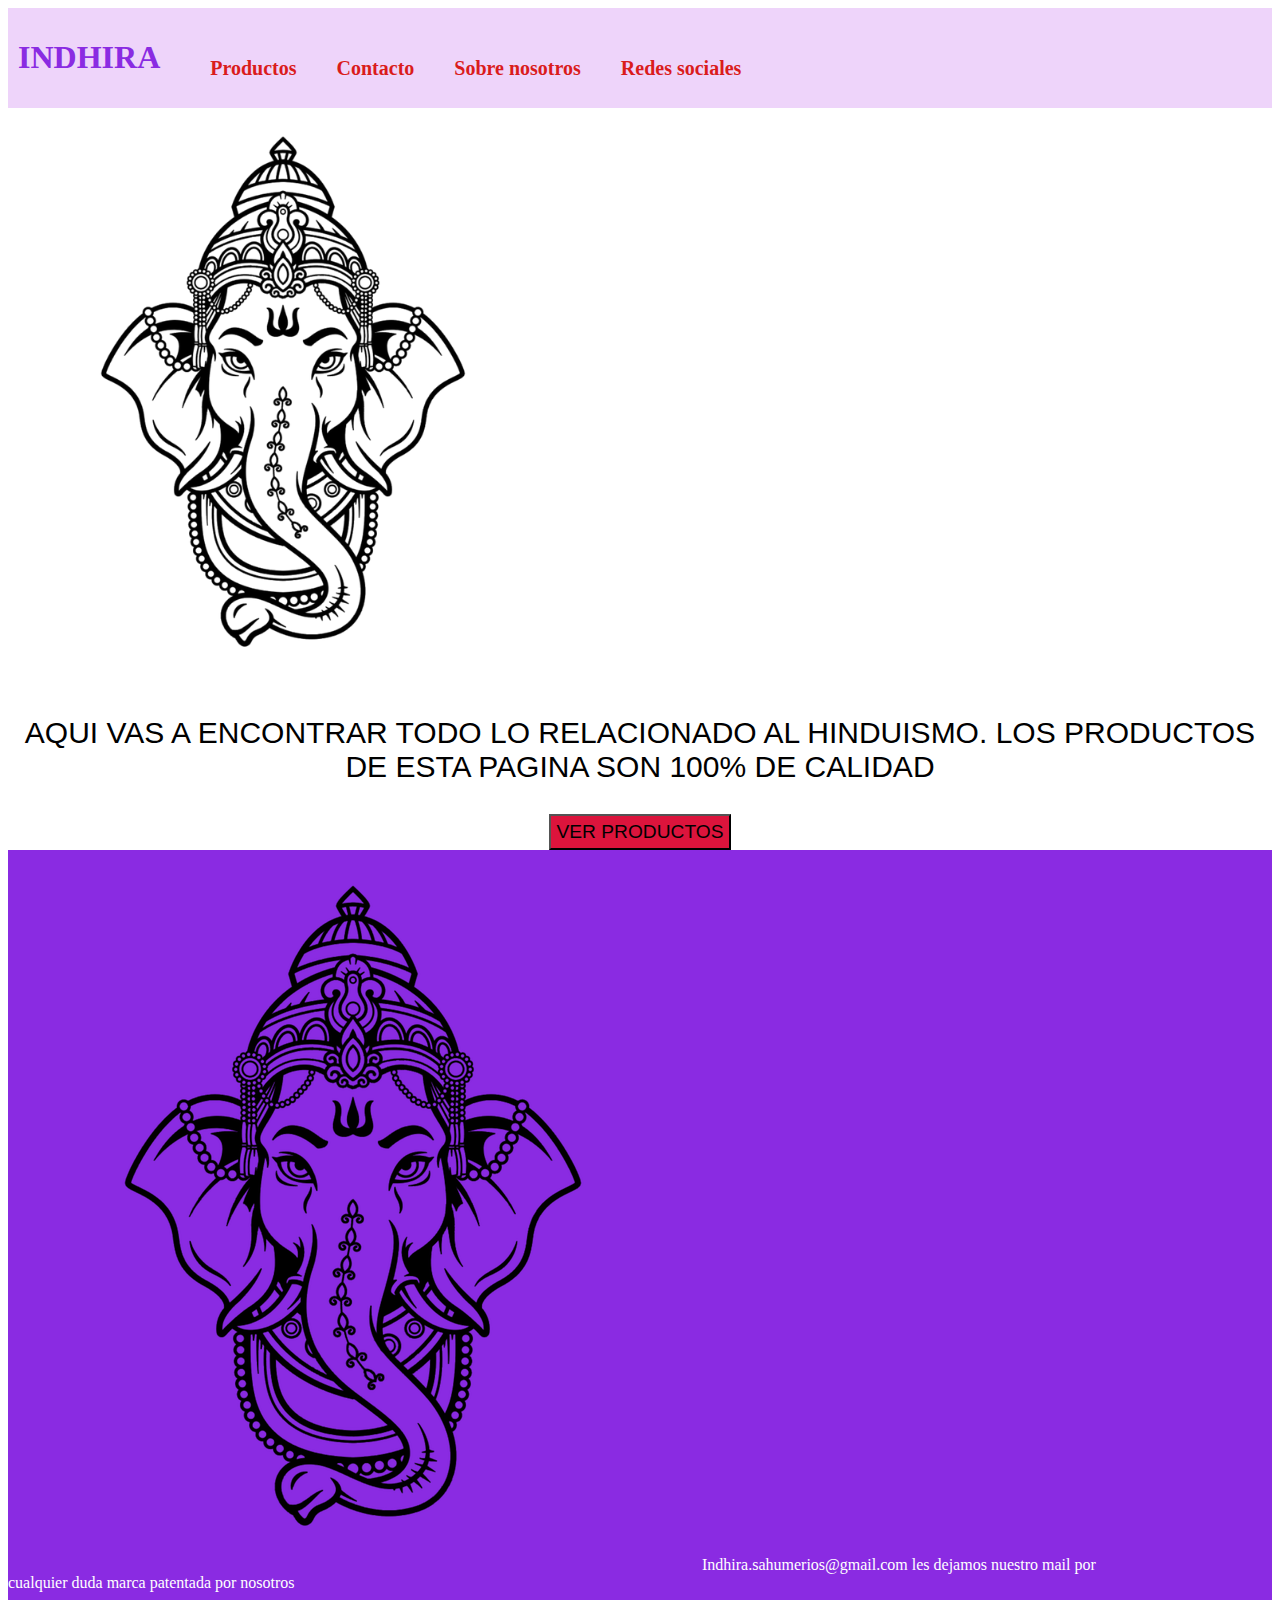
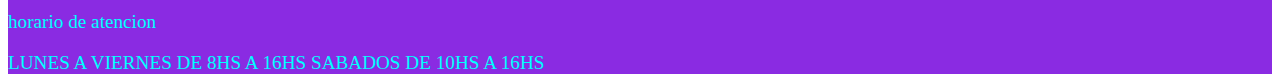
<file: index.html>
<!DOCTYPE html>
<html lang="es">

<head>
    <meta charset="UTF-8">
    <meta http-equiv="X-UA-Compatible" content="IE=edge">
    <meta name="description" content="Indhira va a ser tu pagina de confianza para el indhuismo">
    <link href="https://cdn.jsdelivr.net/npm/bootstrap@5.2.1/dist/css/bootstrap.min.css" rel="stylesheet"
        integrity="sha384-iYQeCzEYFbKjA/T2uDLTpkwGzCiq6soy8tYaI1GyVh/UjpbCx/TYkiZhlZB6+fzT" crossorigin="anonymous">
    <link rel="stylesheet" href="./css/styles.css">

    <title>Inicio-Indira</title>


</head>

<body>
    <header>

        <div class="encabezado">
            <div class="marca">
                <a href="./index.html" class="marca_link">
                    <h1>INDHIRA</h1>
                </a>
            </div>
            <div class="nav">
                <ul class="nav_ul">
                    <li id="li"><a class="boton_nav" href="./pages/productos.html">Productos</a></li>
                    <li id="li"><a class="boton_nav" href="./pages/contacto-formulario.html">Contacto</a></li>
                    <li id="li"><a class="boton_nav" href="./pages/sobre-nosotros.html">Sobre nosotros</a></li>
                    <li id="li"><a class="boton_nav" href="./pages/redes-sociales.html">Redes sociales</a></li>
                </ul>
            </div>
        </div>



    </header>
    </div>


    <div class="container-fluid">
        <div class="row">
            <div class="col-12 " id="imagen_principal">
                <div class="imagen-portada">
                    <img src="./assets/ganesha.jpg" alt="" class="imagen_principal">
                    <!-- <h2>Indhira</h2> -->
                    <div class="col-12">
                        <div class="parrafo">
                            <p>AQUI VAS A ENCONTRAR TODO LO RELACIONADO AL HINDUISMO. LOS PRODUCTOS DE ESTA PAGINA SON
                                100% DE CALIDAD </p>
                        </div>

                    </div>
                </div>
            </div>
            <div class="boton">
                <a href="./pages/productos.html"> <button class="btn_portada">

                        VER PRODUCTOS
                    </button>
                </a>
            </div>



        </div>

    </div>












    <footer class="container-fluid bg-azul c-white">
        <div class="container">
            <div class="row">
                <div class="d-flex flex-column align-items-center p-3 fs-3">
                    <img src="../assets/ganesha.jpg" alt="" class="w-25">
                    <span>Indhira.sahumerios@gmail.com</span>
                    <span>les dejamos nuestro mail por cualquier duda</span>
                    <span>marca patentada por nosotros </span>
                    <div class="horarios">
                        <p>horario de atencion</p>
                        <div>
                            LUNES A VIERNES
                            DE 8HS A 16HS

                            SABADOS
                            DE 10HS A 16HS

                        </div>


                    </div>


                </div>










            </div>
        </div>

    </footer>




    <script src="https://cdn.jsdelivr.net/npm/bootstrap@5.2.1/dist/js/bootstrap.bundle.min.js"
        integrity="sha384-u1OknCvxWvY5kfmNBILK2hRnQC3Pr17a+RTT6rIHI7NnikvbZlHgTPOOmMi466C8"
        crossorigin="anonymous"></script>
</body>

</html>
</file>
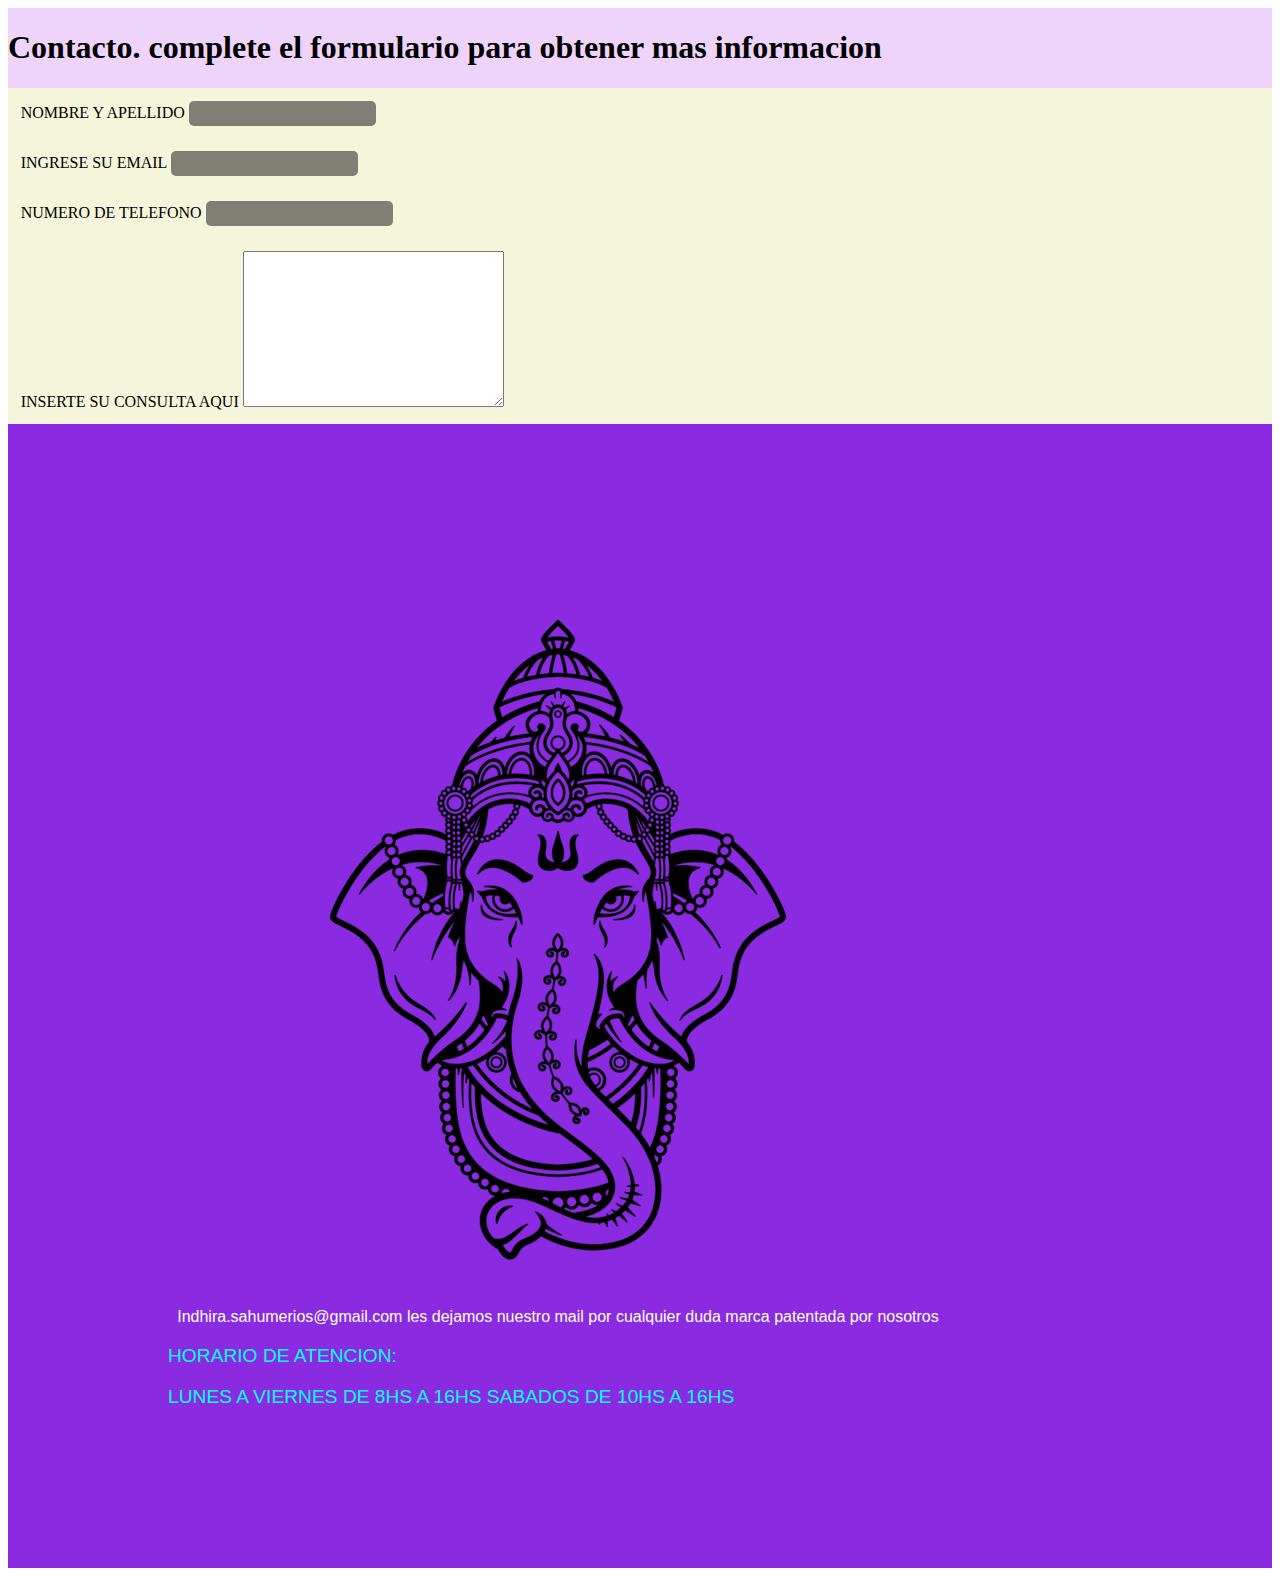
<file: pages/contacto-formulario.html>
<!DOCTYPE html>
<html lang="es">

<head>
    <meta charset="UTF-8">
    <meta http-equiv="X-UA-Compatible" content="IE=edge">
    <meta name="description" content="Indhira va a ser tu pagina de confianza para el indhuismo">
    <link href="https://cdn.jsdelivr.net/npm/bootstrap@5.2.1/dist/css/bootstrap.min.css" rel="stylesheet"
        integrity="sha384-iYQeCzEYFbKjA/T2uDLTpkwGzCiq6soy8tYaI1GyVh/UjpbCx/TYkiZhlZB6+fzT" crossorigin="anonymous">
    <link rel="stylesheet" href="../css/styles.css">
    <title>contactenos</title>
</head>

<body>

    <header>
        <nav class="container">
            <div class="container-fluid">
                <a class="navbar-brand" href="../index.html">
                    <h1 class="contacto">Contacto. complete el formulario para obtener mas informacion
                    </h1>
                </a>
            </div>
        </nav>

    </header>


    <div class="container-fluid">

        <div class="nombre-usuario">
            <form action="">
                <label for="nombre-usuario">NOMBRE Y APELLIDO</label>
                <input type="text" id="nombre-usuario" name="nombre-usuario">
        </div>


        <div class="correo">
            <label for="email">INGRESE SU EMAIL</label>
            <input type="email" id="email">
        </div>

        <div class="numero">
            <label for="number">NUMERO DE TELEFONO</label>
            <input type="" id="number">
        </div>



        <!-- <div>
        <label for="asuntos">asuntos</label>
        <select id="asuntos">
            <option value="reclamo">reclamo</option>
            <option value="devolucion">devolucion</option>
            <option value="garantia">garantia</option>
            <option value="otros">otros</option> -->
        </select>
    </div>


    <div class="consulta">
        <label for="">INSERTE SU CONSULTA AQUI</label>
        <textarea name="" id="" cols="30" rows="10"></textarea>
    </div>




    </section>

    </div>
    </form>


    <footer class="container-fluid bg-azul c-white">
        <div class="container">
            <div class="row">
                <div class="footer-contacto">
                    <div class="d-flex flex-column align-items-center p-3 fs-3">
                        <img src="../assets/ganesha.jpg" alt="" class="w-25">
                        <span>Indhira.sahumerios@gmail.com</span>
                        <span>les dejamos nuestro mail por cualquier duda</span>
                        <span>marca patentada por nosotros </span>
                        <div class="horarios">
                            <p>HORARIO DE ATENCION:</p>
                            <div>
                                LUNES A VIERNES
                                DE 8HS A 16HS

                                SABADOS
                                DE 10HS A 16HS

                            </div>


                        </div>


                    </div>








                </div>

            </div>
        </div>
    </footer>



    <script src="https://cdn.jsdelivr.net/npm/bootstrap@5.2.1/dist/js/bootstrap.bundle.min.js"
        integrity="sha384-u1OknCvxWvY5kfmNBILK2hRnQC3Pr17a+RTT6rIHI7NnikvbZlHgTPOOmMi466C8"
        crossorigin="anonymous"></script>
</body>

</html>
</file>
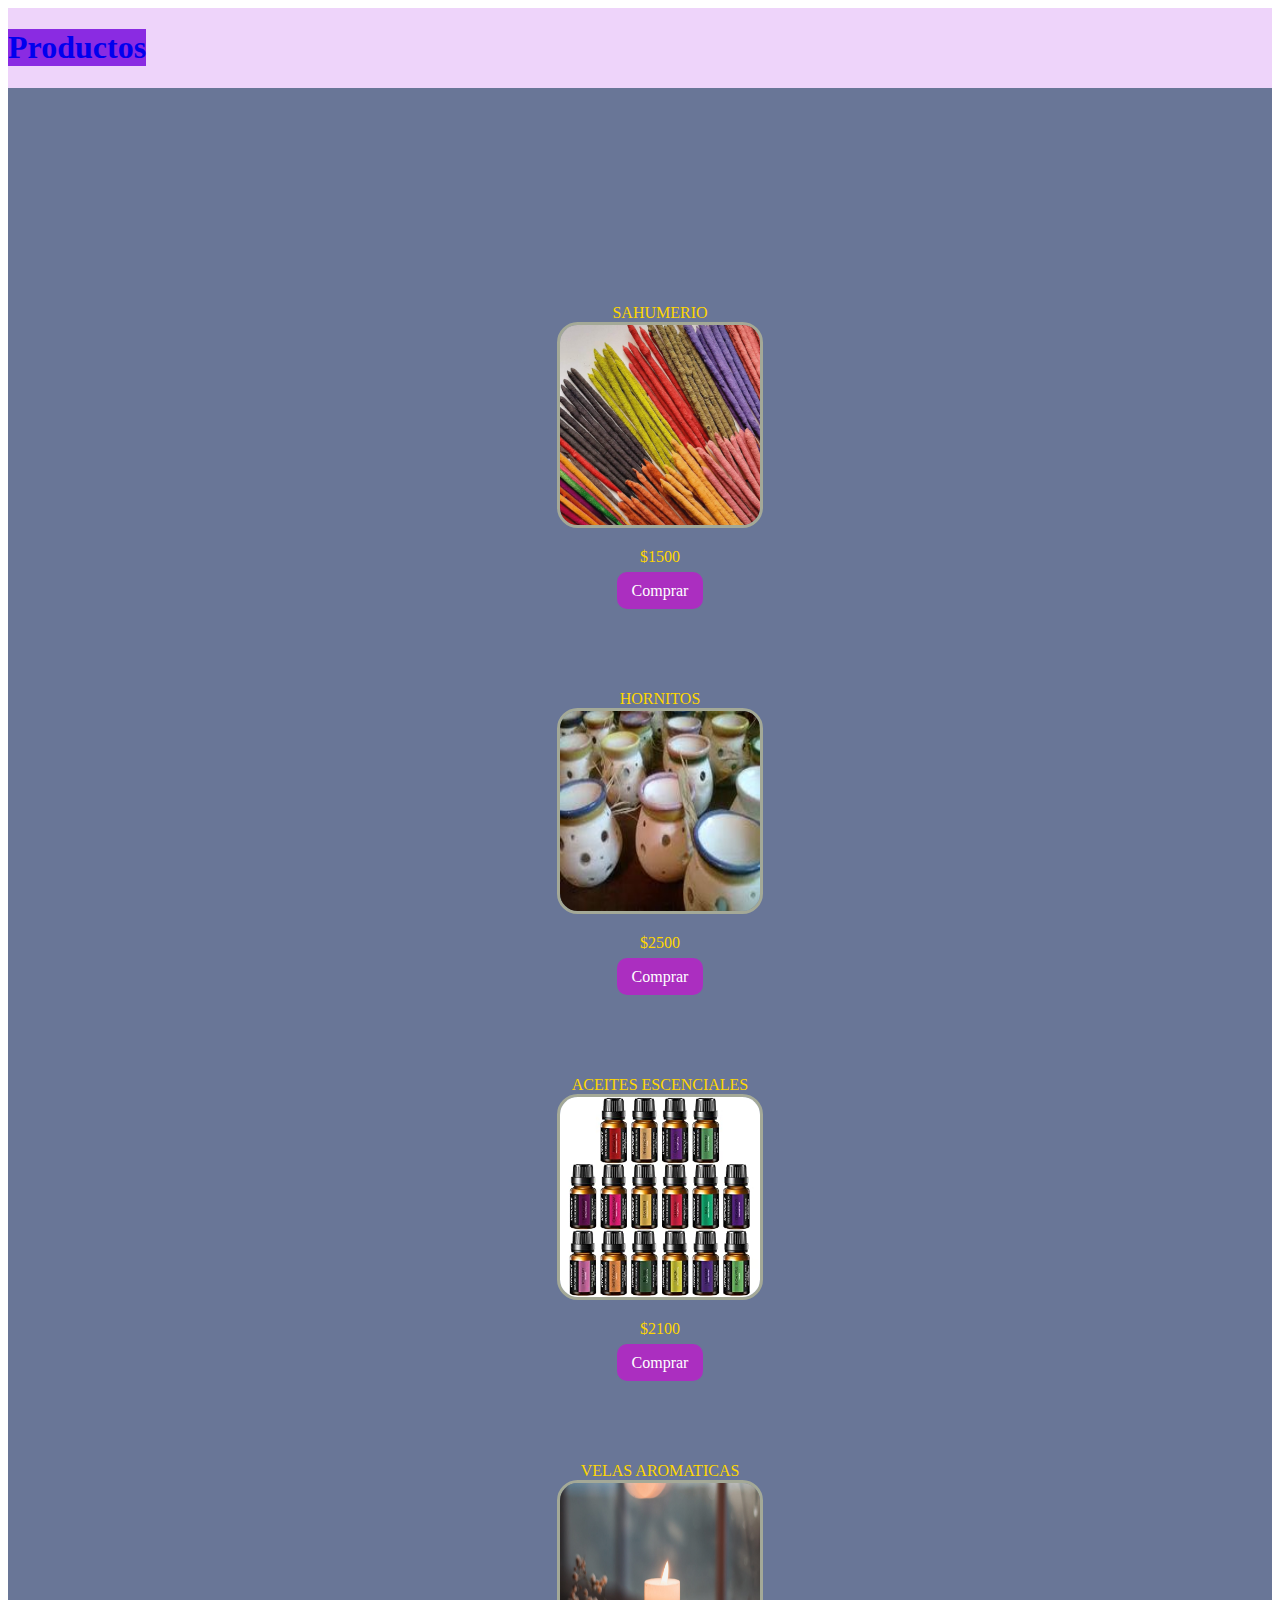
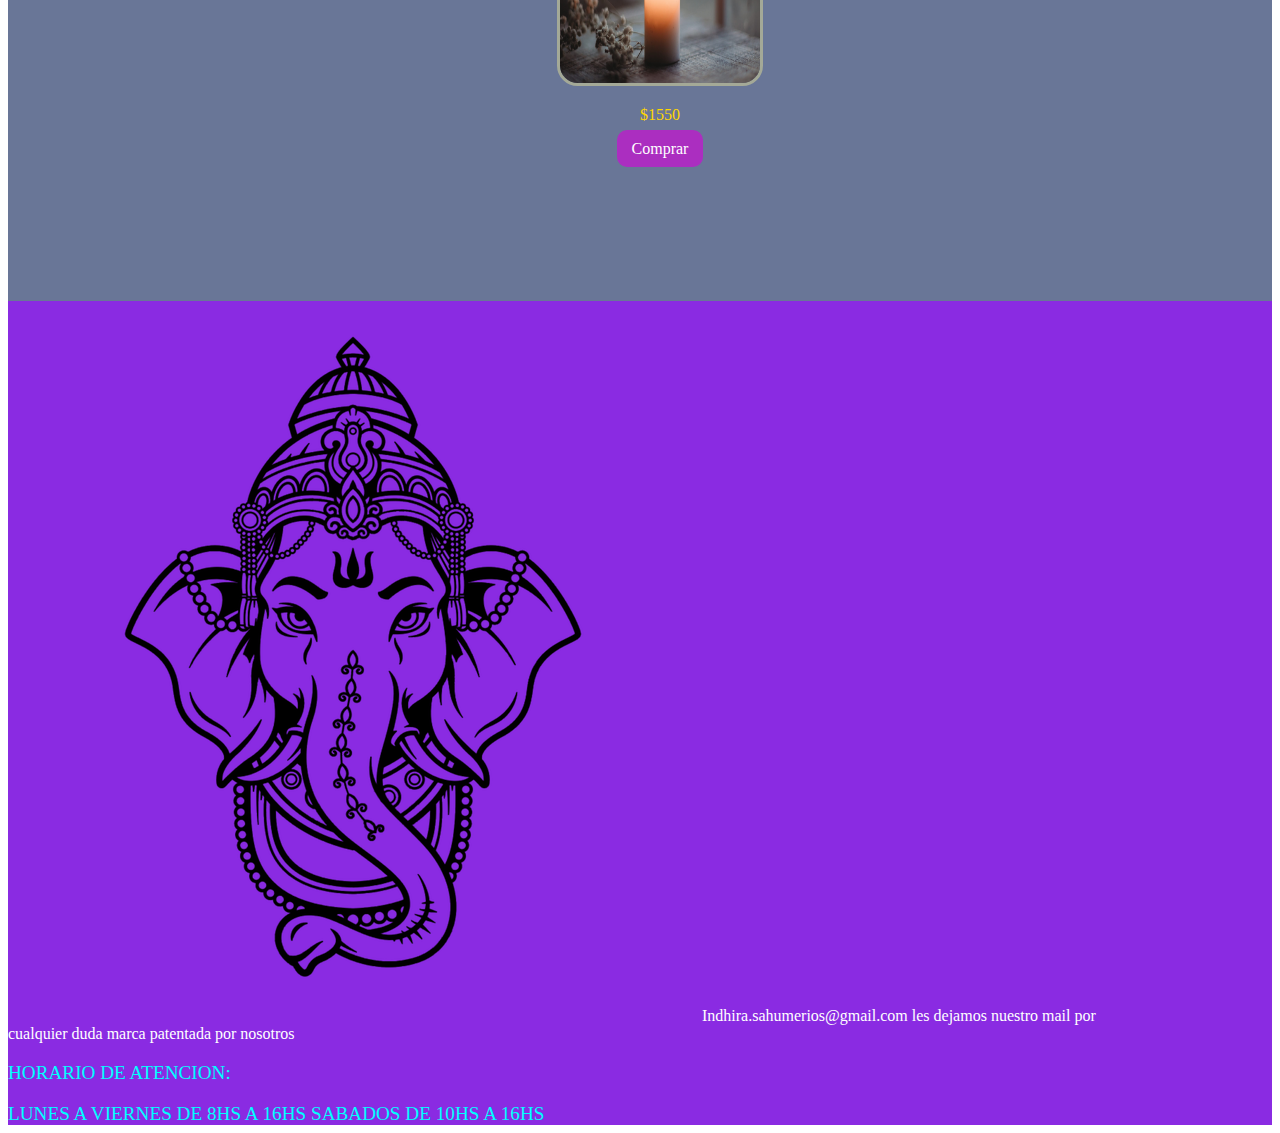
<file: pages/productos.html>
<!DOCTYPE html>
<html lang="es">

<head>
    <meta charset="UTF-8">
    <meta http-equiv="X-UA-Compatible" content="IE=edge">
    <meta name="description" content="Indhira va a ser tu pagina de confianza para el indhuismo">
    <link href="https://cdn.jsdelivr.net/npm/bootstrap@5.2.1/dist/css/bootstrap.min.css" rel="stylesheet"
        integrity="sha384-iYQeCzEYFbKjA/T2uDLTpkwGzCiq6soy8tYaI1GyVh/UjpbCx/TYkiZhlZB6+fzT" crossorigin="anonymous">
    <link rel="stylesheet" href="../css/styles.css">
    <title>Productos-Indhira</title>
</head>

<body>
    <header>



        <!-- <nav> -->



        <html class="producto">

        <nav class="container">
            <div class="container-fluid">
                <a class="navbar-brand" href="../index.html">
                    <h1 class="productos-principal">Productos</h1>

                </a>
            </div>
        </nav>
    </header>
    <div class="container-fluid">
        <section class="productos">



            <ul>
                <div class="sahumerios">
                    <li>SAHUMERIO</li>
                    <img src="../assets/sahumerios.jpg" alt="" class="sahumerio">
                    <p class="tarjeta__precio">$1500</p>
                    <a href="https://www.mercadolibre.com.ar/" class="btn">Comprar</a>
                </div>


                <div class="horno">
                    <li>HORNITOS</li>


                    <img src="../assets/hornitooos.jpg" alt="" class="hornito">
                    <p class="tarjeta__precio">$2500</p>
                    <a href="https://www.mercadolibre.com.ar/" class="btn">Comprar</a>

                </div>


                <div class="aceite">
                    <li>ACEITES ESCENCIALES</li>

                    <img src="../assets/aceitees.jpg" alt="" class="aceites">
                    <p class="tarjeta__precio">$2100</p>
                    <a href="https://www.mercadolibre.com.ar/" class="btn">Comprar</a>


                </div>





                <div class="vela">
                    <li>VELAS AROMATICAS</li>
                    <img src="../assets/velas.jpg" alt="" class="velas">

                    <p class="tarjeta__precio">$1550</p>
                    <a href="https://www.mercadolibre.com.ar/" class="btn">Comprar</a>

                </div>
            </ul>
        </section>



        <footer class="container-fluid bg-azul c-white">
            <div class="container">
                <div class="row">
                    <div class="d-flex flex-column align-items-center p-3 fs-3">
                        <img src="../assets/ganesha.jpg" alt="" class="w-25">
                        <span>Indhira.sahumerios@gmail.com</span>
                        <span>les dejamos nuestro mail por cualquier duda</span>
                        <span>marca patentada por nosotros </span>
                        <div class="horarios">
                            <p>HORARIO DE ATENCION:</p>
                            <div>
                                LUNES A VIERNES
                                DE 8HS A 16HS

                                SABADOS
                                DE 10HS A 16HS

                            </div>


                        </div>


                    </div>










                </div>
            </div>




    </div>
    </footer>
    <script src="https://cdn.jsdelivr.net/npm/bootstrap@5.2.1/dist/js/bootstrap.bundle.min.js"
        integrity="sha384-u1OknCvxWvY5kfmNBILK2hRnQC3Pr17a+RTT6rIHI7NnikvbZlHgTPOOmMi466C8"
        crossorigin="anonymous"></script>

</html>
</file>
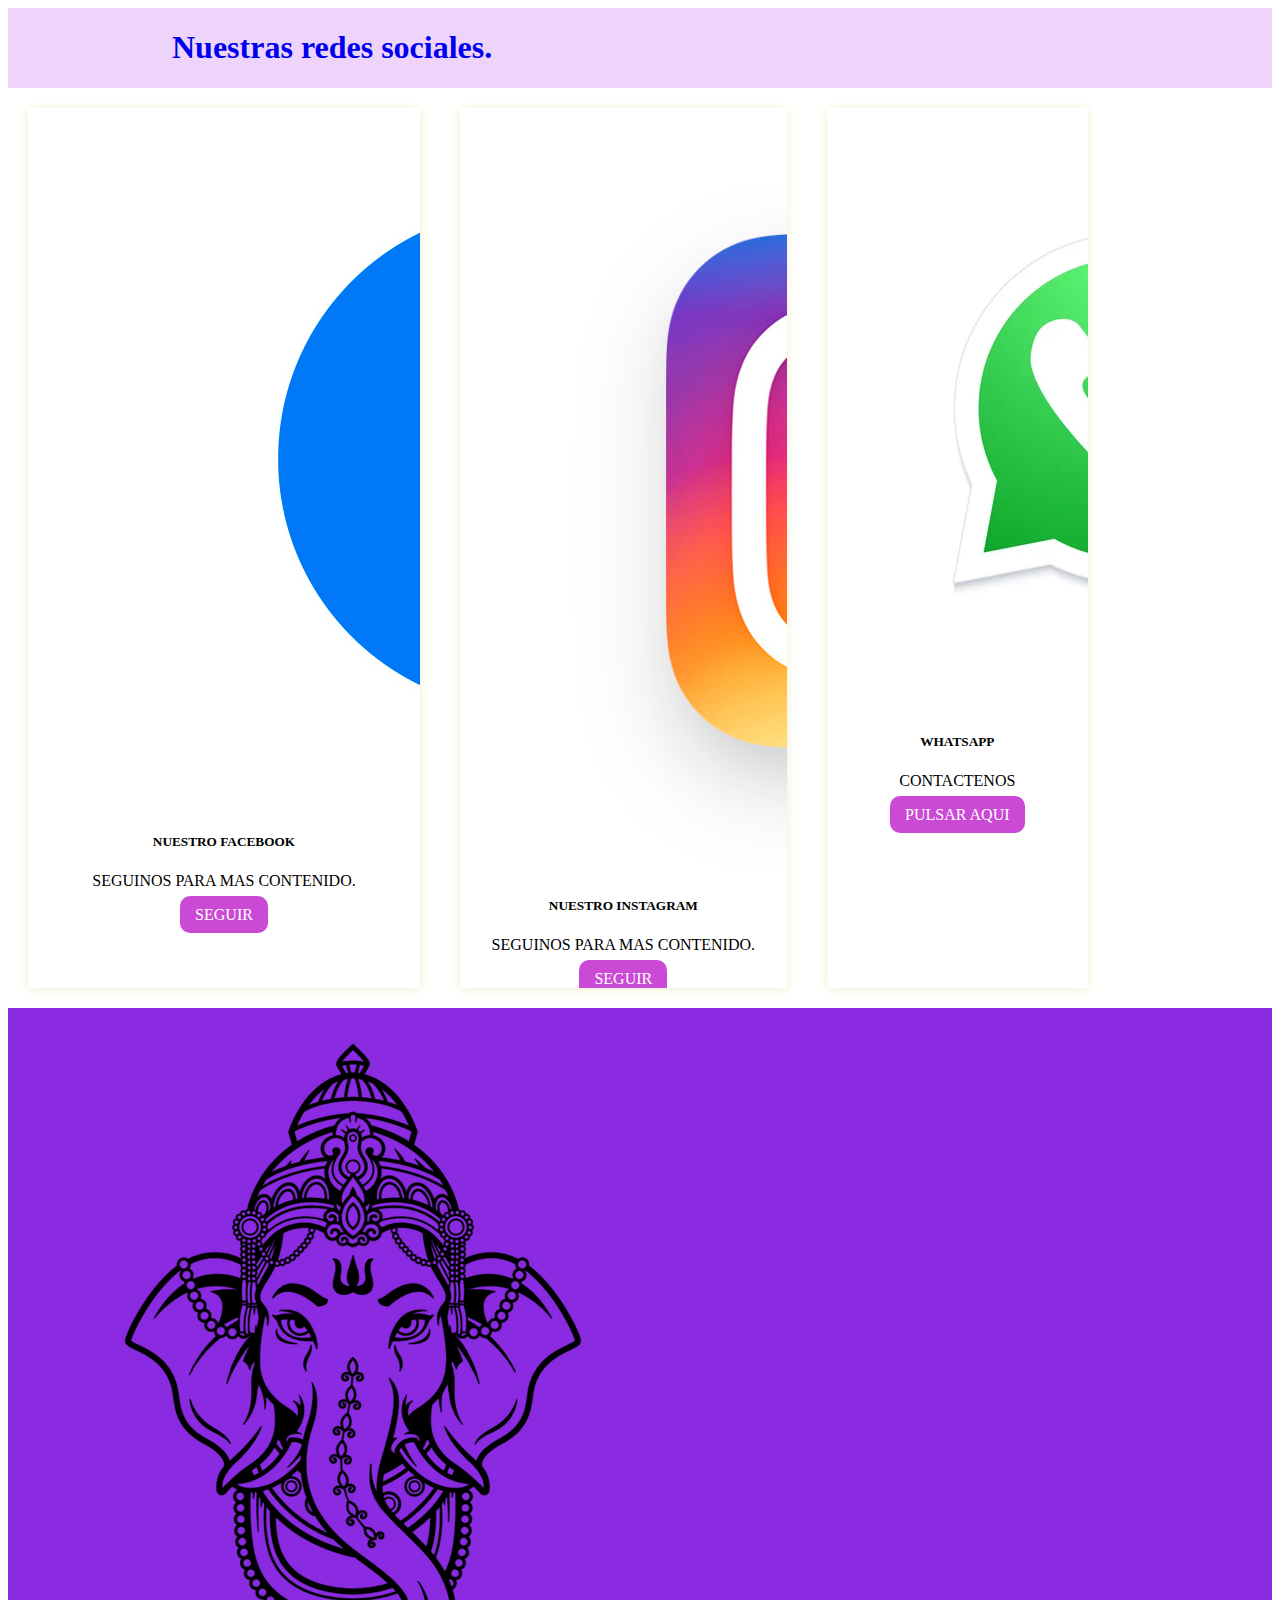
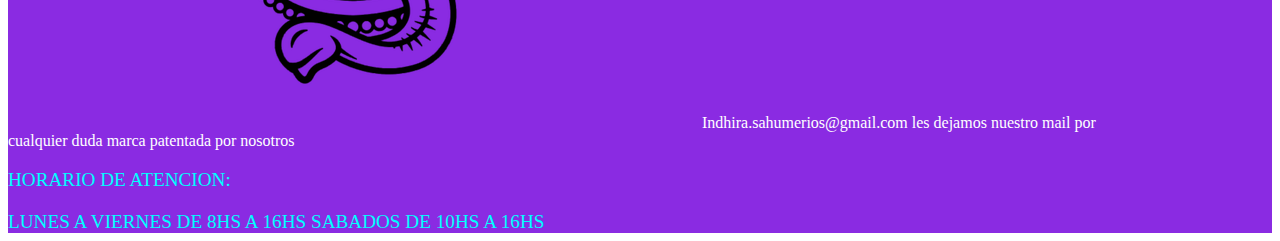
<file: pages/redes-sociales.html>
<!DOCTYPE html>
<header lang="es">
    <header>
        <meta charset="UTF-8">
        <meta http-equiv="X-UA-Compatible" content="IE=edge">
        <meta name="description" content="Indhira va a ser tu pagina de confianza para el indhuismo">
        <link href="https://cdn.jsdelivr.net/npm/bootstrap@5.2.1/dist/css/bootstrap.min.css" rel="stylesheet"
            integrity="sha384-iYQeCzEYFbKjA/T2uDLTpkwGzCiq6soy8tYaI1GyVh/UjpbCx/TYkiZhlZB6+fzT" crossorigin="anonymous">
        <link rel="stylesheet" href="../css/styles.css">
        <title>Redes sociales</title>
    </header>
    <nav class="container">
        <div class="container-fluid">
            <a class="navbar-brand" href="../index.html">
                <h1 class="redes">
                    Nuestras redes sociales.
                </h1>
            </a>
        </div>
    </nav>
</header>

<div>
    <div class="container">
        <div class="card-facebook" style="width: 30rem;">
            <img src="../assets/facebook-logo.jpg" class="card-img-top" alt="" class="facebook_logo">
            <div class="card-body">
                <h5 class="card-title"> NUESTRO FACEBOOK</h5>
                <p class="card-text">SEGUINOS PARA MAS CONTENIDO.</p>
                <a href="https://www.facebook.com/" class="btn btn-primary">SEGUIR</a>
            </div>



        </div>

        <div class="card-instagram" style="width: 25rem;">
            <img src="../assets/instagram-logo.jpg" class="card-img-top" alt="" class="instagram_logo">
            <div class="card-body">
                <h5 class="card-title">NUESTRO INSTAGRAM</h5>
                <p class="card-text">SEGUINOS PARA MAS CONTENIDO.</p>
                <a href="https://www.instagram.com/" class="btn btn-primary">SEGUIR</a>
            </div>
        </div>


        <div class="card-wp" style="width: 20rem;">
            <img src="../assets/logo-wp.jpg" class="card-img-top" alt="">
            <div class="card-body">
                <h5 class="card-title">WHATSAPP</h5>
                <p class="card-text">CONTACTENOS</p>
                <a href="https://web.whatsapp.com/" class="btn btn-primary">PULSAR AQUI</a>
            </div>
        </div>
    </div>

</div>





<footer class="container-fluid bg-azul c-white">
    <div class="container">
        <div class="row">
            <div class="d-flex flex-column align-items-center p-3 fs-3">
                <img src="../assets/ganesha.jpg" alt="" class="w-25">
                <span>Indhira.sahumerios@gmail.com</span>
                <span>les dejamos nuestro mail por cualquier duda</span>
                <span>marca patentada por nosotros </span>
                <div class="horarios">
                    <p>HORARIO DE ATENCION:</p>
                    <div>
                        LUNES A VIERNES
                        DE 8HS A 16HS

                        SABADOS
                        DE 10HS A 16HS

                    </div>


                </div>


            </div>
        </div>
    </div>


</footer>





<script src="https://cdn.jsdelivr.net/npm/bootstrap@5.2.1/dist/js/bootstrap.bundle.min.js"
    integrity="sha384-u1OknCvxWvY5kfmNBILK2hRnQC3Pr17a+RTT6rIHI7NnikvbZlHgTPOOmMi466C8"
    crossorigin="anonymous"></script>

<body>

</body>

</html>
</file>
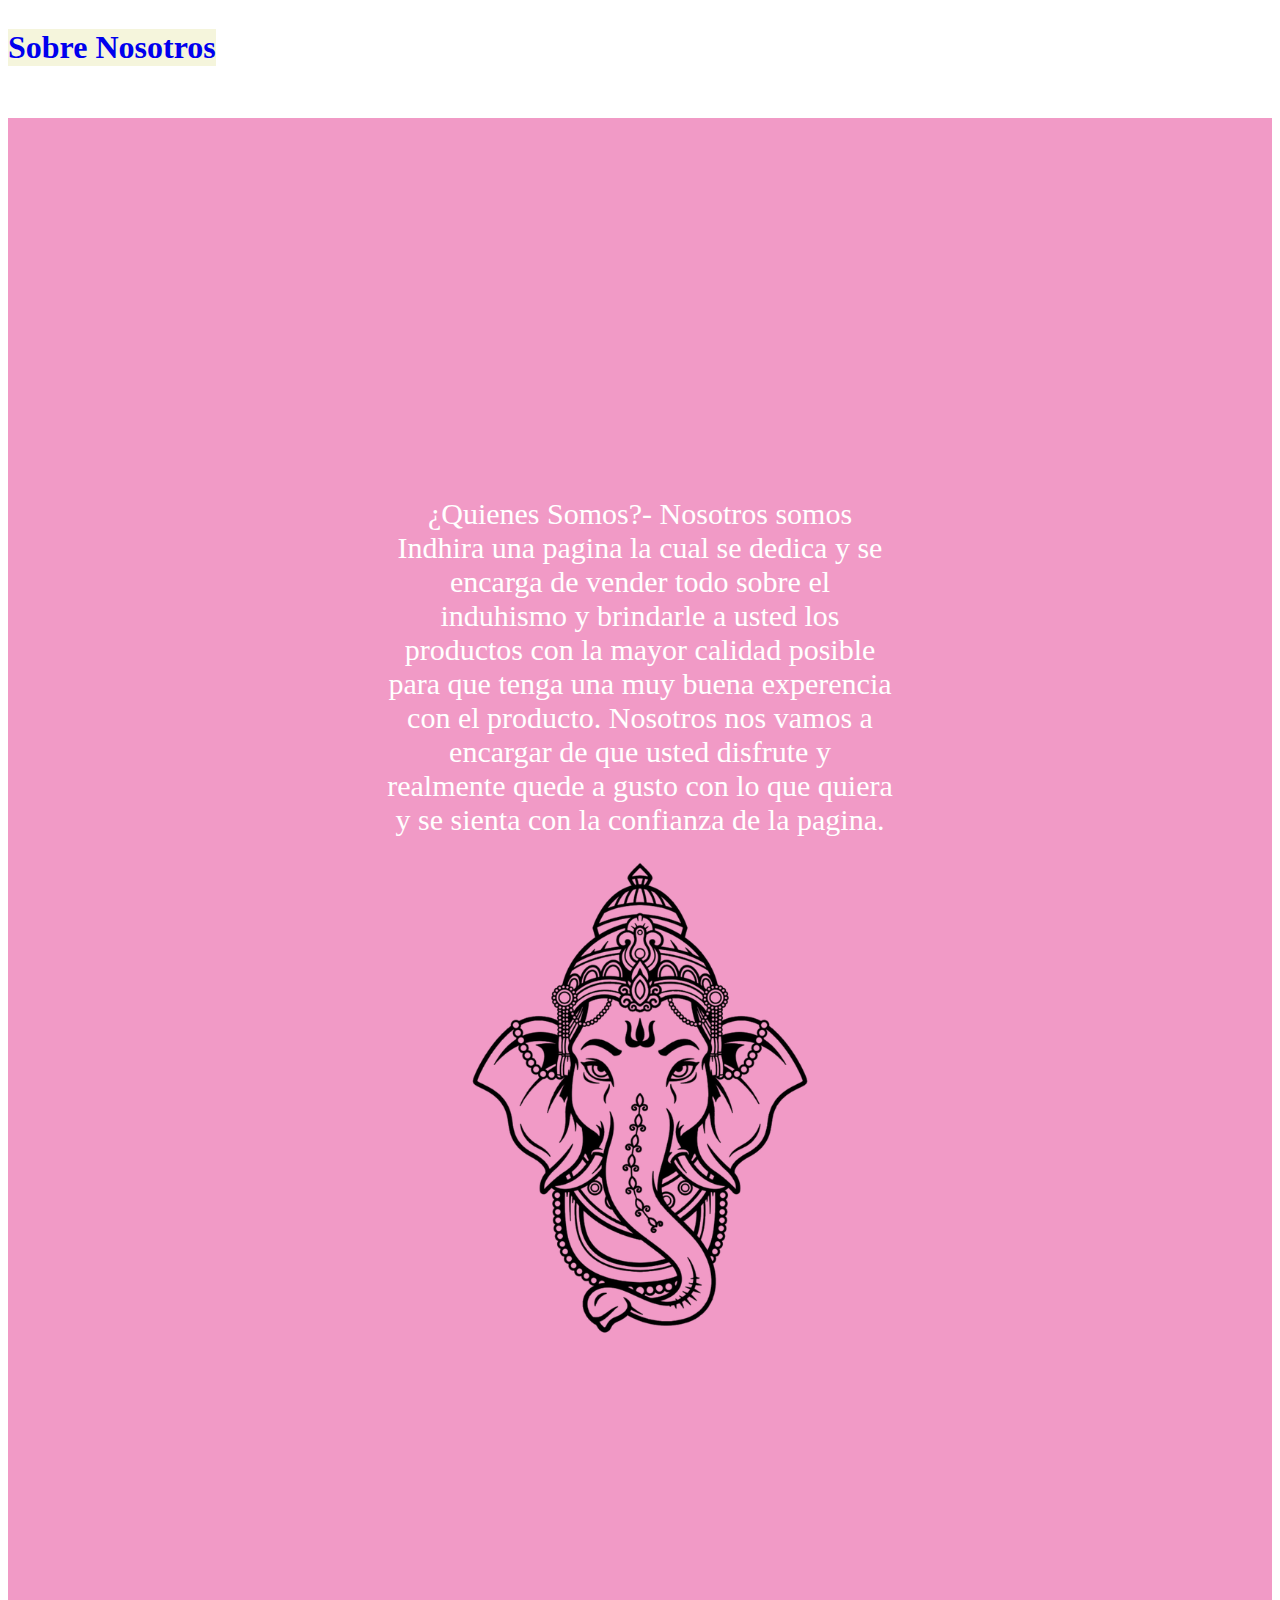
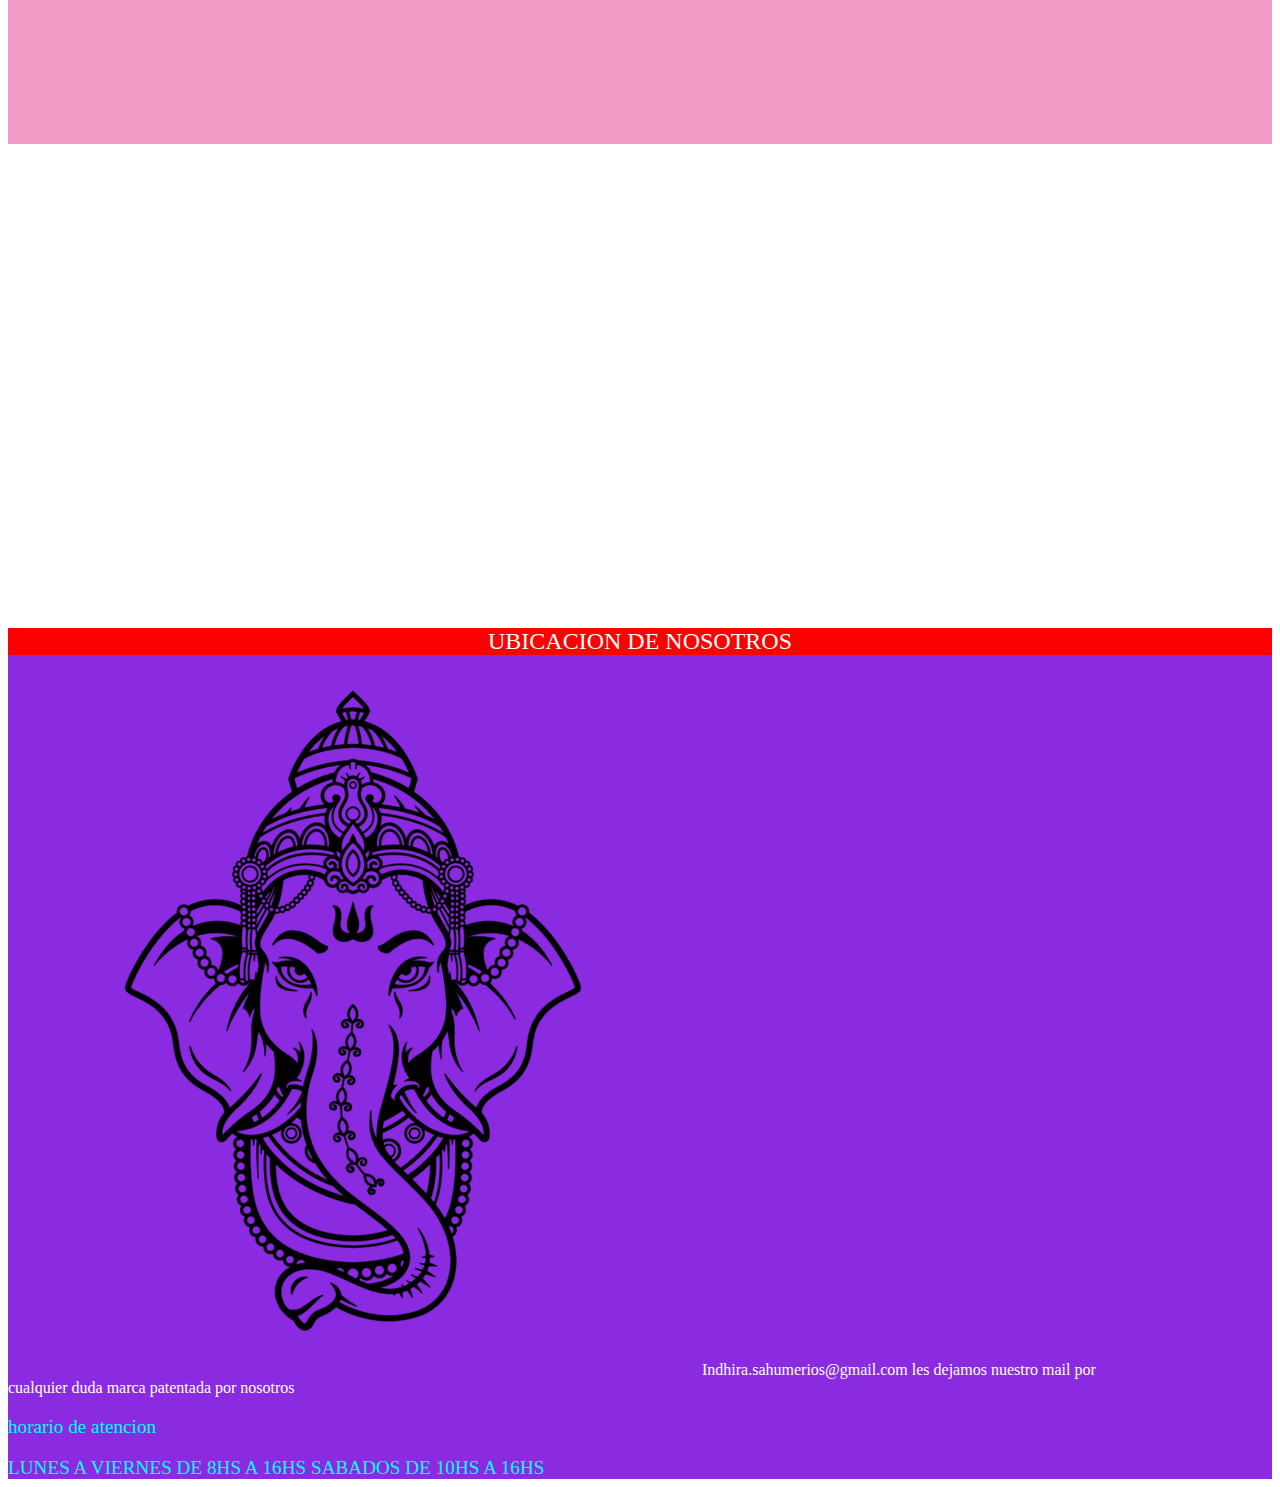
<file: pages/sobre-nosotros.html>
<!DOCTYPE html>
<html lang="es">

<head>
    <meta charset="UTF-8">
    <meta http-equiv="X-UA-Compatible" content="IE=edge">
    <meta name="description" content="Indhira va a ser tu pagina de confianza para el indhuismo">
    <link href="https://cdn.jsdelivr.net/npm/bootstrap@5.2.1/dist/css/bootstrap.min.css" rel="stylesheet"
        integrity="sha384-iYQeCzEYFbKjA/T2uDLTpkwGzCiq6soy8tYaI1GyVh/UjpbCx/TYkiZhlZB6+fzT" crossorigin="anonymous">
    <link rel="stylesheet" href="../css/styles.css">
    <title>conocenos mas</title>

</head>



<body>
    <main>
        <article>
            <nav class="container">
                <div class="container-fluid">
                    <a class="navbar-brand" href="../index.html">
                        <h1 class="nosotros">Sobre Nosotros</h1>
                    </a>

                </div>
            </nav>

            <div class="nosotroos">

                <p class="sobre-nosotros">¿Quienes Somos?- Nosotros somos Indhira una pagina la cual se dedica y se
                    encarga de
                    vender todo sobre el
                    induhismo y brindarle a usted los productos con la mayor calidad posible para que tenga una muy
                    buena
                    experencia con el producto.
                    Nosotros nos vamos a encargar de que usted disfrute y realmente quede a gusto con lo que quiera y se
                    sienta
                    con la confianza de la pagina.

                    <img src="../assets/ganesha.jpg" alt="w-50" class="img_nosotros">
                </p>

            </div>

        </article>

        <div class="mapa"> <iframe
                src="https://www.google.com/maps/embed?pb=!1m14!1m12!1m3!1d6223.223520173335!2d-62.27741300000002!3d-38.74967049999999!2m3!1f0!2f0!3f0!3m2!1i1024!2i768!4f13.1!5e0!3m2!1ses!2sar!4v1668753013642!5m2!1ses!2sar"
                width="100%" height="450" style="border:0;" allowfullscreen="" loading="lazy"
                referrerpolicy="no-referrer-when-downgrade"></iframe>
<div class="ubicacion">
                UBICACION DE NOSOTROS</div>
        
            </div>




        <footer class="container-fluid bg-azul c-white">
            <div class="container">
                <div class="row">
                    <div class="d-flex flex-column align-items-center p-3 fs-3">
                        <img src="../assets/ganesha.jpg" alt="" class="w-25">
                        <span>Indhira.sahumerios@gmail.com</span>
                        <span>les dejamos nuestro mail por cualquier duda</span>
                        <span>marca patentada por nosotros </span>
                        <div class="horarios">
                            <p>horario de atencion</p>
                            <div>
                                LUNES A VIERNES
                                DE 8HS A 16HS

                                SABADOS
                                DE 10HS A 16HS

                            </div>


                        </div>


                    </div>










                </div>
            </div>

        </footer>


        <script src="https://cdn.jsdelivr.net/npm/bootstrap@5.2.1/dist/js/bootstrap.bundle.min.js"
            integrity="sha384-u1OknCvxWvY5kfmNBILK2hRnQC3Pr17a+RTT6rIHI7NnikvbZlHgTPOOmMi466C8"
            crossorigin="anonymous"></script>
    </main>
</body>

</html>
</file>
<file: css/styles.css>
.footer {
  text-align: center;
  font-family: "Trebuchet MS", "Lucida Sans Unicode", "Lucida Grande", "Lucida Sans", Arial;
  padding: 10rem;
  border: 10px;
  margin-top: auto;
}

.bg-azul {
  background-color: blueviolet;
}

.c-white {
  color: white;
}

.footer-redes {
  text-align: center;
  font-family: "Trebuchet MS", "Lucida Sans Unicode", "Lucida Grande", "Lucida Sans", Arial;
  padding: 10rem;
  border: 10px;
  margin-top: auto;
}

.footer-contacto {
  text-align: center;
  font-family: "Trebuchet MS", "Lucida Sans Unicode", "Lucida Grande", "Lucida Sans", Arial;
  padding: 10rem;
  border: 10px;
  margin-top: auto;
}

.btn {
  border: 2px rgba(119, 23, 23, 0.801);
  background-color: rgba(188, 28, 202, 0.795);
  color: white;
  border-radius: 10px;
  padding: 10px 15px;
  transition-duration: 2s;
  transition-property: all;
}

.btn:hover {
  transform: rotate(4deg);
}

.encabezado {
  transition-duration: 2s;
  display: flex;
  flex-flow: row wrap;
  justify-content: space-around;
  align-items: center;
}

.marca {
  padding: 10px;
}

.marca_link {
  text-decoration: none;
  color: blueviolet;


}

.nav_ul {
  list-style: none;
  display: flex;
  flex-flow: row wrap;
  justify-content: space-around;
  align-items: center;
  gap: 40px;
  font-size: 20px;
}

.nav_ul #li {
  margin-top: 4%;
  font-weight: bold;
  animation-name: mover-lista;
  animation-duration: 1s;
}

.nav_ul #li>a {
  color: rgb(218, 28, 28);
  text-decoration: none;
}

.nav_ul #li>a:hover {
  color: black;
  font-size: 15px;
  transition-duration: 0.5s;
}

/* #imagen_principal{
  border: 1px solid black;
  justify-content: center;
  align-items: center;
} */

.ubicacion {
  text-align: center;
  color: white;
  background-color: red;
  font-size: x-large;
}





#navbar {
  background-color: aqua;
  width: 100%;



}

.container {
  width: 100%;
  display: flex;
  max-width: 1100px;

}

.card-facebook {
  text-align: center;

  border-radius: 6px;
  width: 100%;
  margin: 20px;
  overflow: hidden;
  box-shadow: 0px 1px 10px rgba(224, 223, 152, 0.493);
  cursor: default;
  transition: all 400ms ease;
  border-radius: 4px;
}


.card-wp {
  text-align: center;

  border-radius: 6px;
  width: 100%;
  margin: 20px;
  overflow: hidden;
  box-shadow: 0px 1px 10px rgba(224, 223, 152, 0.493);
  cursor: default;
  transition: all 400ms ease;
  border-radius: 4px;
}


.card-instagram {
  text-align: center;

  border-radius: 6px;
  width: 100%;
  margin: 20px;
  overflow: hidden;
  box-shadow: 0px 1px 10px rgba(224, 223, 152, 0.493);
  cursor: default;
  transition: all 400ms ease;
  border-radius: 4px;
}




.img_nosotros {

  display: flex;
  justify-content: flex-end;
  align-items: flex-end;
  width: 100%;

}

.nosotros {
  text-align: center;
  background-color: beige;
}

.imagen_principal {
  width: 550px;

}

.imagen_portada {

  border: 2px solid black;
  display: flex;
  justify-content: center;
  align-items: center;
  width: 100%;
}

.boton {
  text-align: center;
}

.btn_portada {
  background-color: crimson;
  padding: 5px;
  font-size: larger;
}


.horarios {
  text-align: left;
  font-size: larger;
  color: aqua
}



input {
  border-radius: 5px;
  padding: 5px;
  border: 2px;
  background-color: rgba(53, 52, 52, 0.61);
  color: white;
  border-color: rgb(5, 4, 4);
}

.nombre-usuario {
  padding: 1%;
  background-color: beige;
}

A:link {
  text-decoration: none;

}

.correo {
  padding: 1%;
  background-color: beige;
}

.numero {
  padding: 1%;
  background-color: beige;
}

.consulta {
  padding: 1%;
  background-color: beige;

}

.contacto {
  color: black;
}

h3 {
  background-color: rgba(235, 42, 42, 0.651);
  color: white;
  text-align: center;
  padding: 1%;
  font-size: 60px;
}

A:link {
  text-decoration: none;
}


.redes {
  text-align: center;

}

.link_facebook {
  font-size: x-large;
  font-family: 'Segoe UI', Tahoma, Geneva, Verdana, sans-serif;

}

.facebook_logo {
  width: 120px;
  height: 120px;


}

.link_instagram {
  font-size: x-large;
  font-family: 'Segoe UI', Tahoma, Geneva, Verdana, sans-serif;
}



.instagram_logo {
  width: 120px;
  height: 120px;
}





.sobre-nosotros {
  text-align: center;
  background-color: rgba(230, 74, 152, 0.555);
  color: white;
  font-size: 30px;
  padding: 30%;
  font-family: Georgia, 'Times New Roman', Times, serif;

}

.productos-principal {
  text-align: center;
  background-color: blueviolet;
}

.productos {
  background-color: rgba(25, 44, 95, 0.651);
  color: gold;
  margin: 0%;
  padding: 10%;
  border-radius: none;
  align-items: center;
}

A:link {
  text-decoration: none;
}

.sahumerio {
  width: 200px;
  height: 200px;
  border: solid 3px rgba(224, 223, 152, 0.493);
  background-image: auto;
  border-radius: 10%;
  align-items: center;
  background-size: cover;
}

.sahumerios {
  margin-top: 10vh;
  text-align: center;
}

.hornito {
  width: 200px;
  height: 200px;
  border: solid 3px rgba(224, 223, 152, 0.493);
  align-content: flex-start;
  text-align: center;
  border-radius: 10%;
}

.horno {
  text-align: center;
  margin-top: 10vh;
  bottom: auto;
}

.aceites {
  width: 200px;
  height: 200px;
  border: solid 3px rgba(224, 223, 152, 0.493);
  align-content: flex-start;
  border-radius: 10%;
}

.aceite {
  text-align: center;
  margin-top: 10vh;
}

.vela {
  text-align: center;
  margin-top: 10vh;
}

.velas {
  width: 200px;
  height: 200px;
  border: solid 3px rgba(224, 223, 152, 0.493);
  align-content: flex-start;
  border-radius: 10%;
}

header {
  text-align: center;
}

A:link {
  text-decoration: none;
}

.parrafo {
  text-align: center;
  font-size: 30px;
  font-family: "Segoe UI", Tahoma, Geneva, Verdana, sans-serif;
}

header nav {
  width: 50%;
}

ul {
  list-style: none;
}

article p {
  font-size: 20rem;
  text-align: center;
  background-color: rgb(219, 151, 141);
}

header {
  display: flex;
  text-decoration: none;
  justify-content: space-between;
  align-items: center;
  background-color: rgba(181, 70, 233, 0.233);
}

.footer {
  text-align: center;
  font-family: "Trebuchet MS", "Lucida Sans Unicode", "Lucida Grande", "Lucida Sans", Arial;
  padding: 10rem;
  border: 10px;
  margin-top: auto;
}

/*# sourceMappingURL=styles.css.map */
</file>
